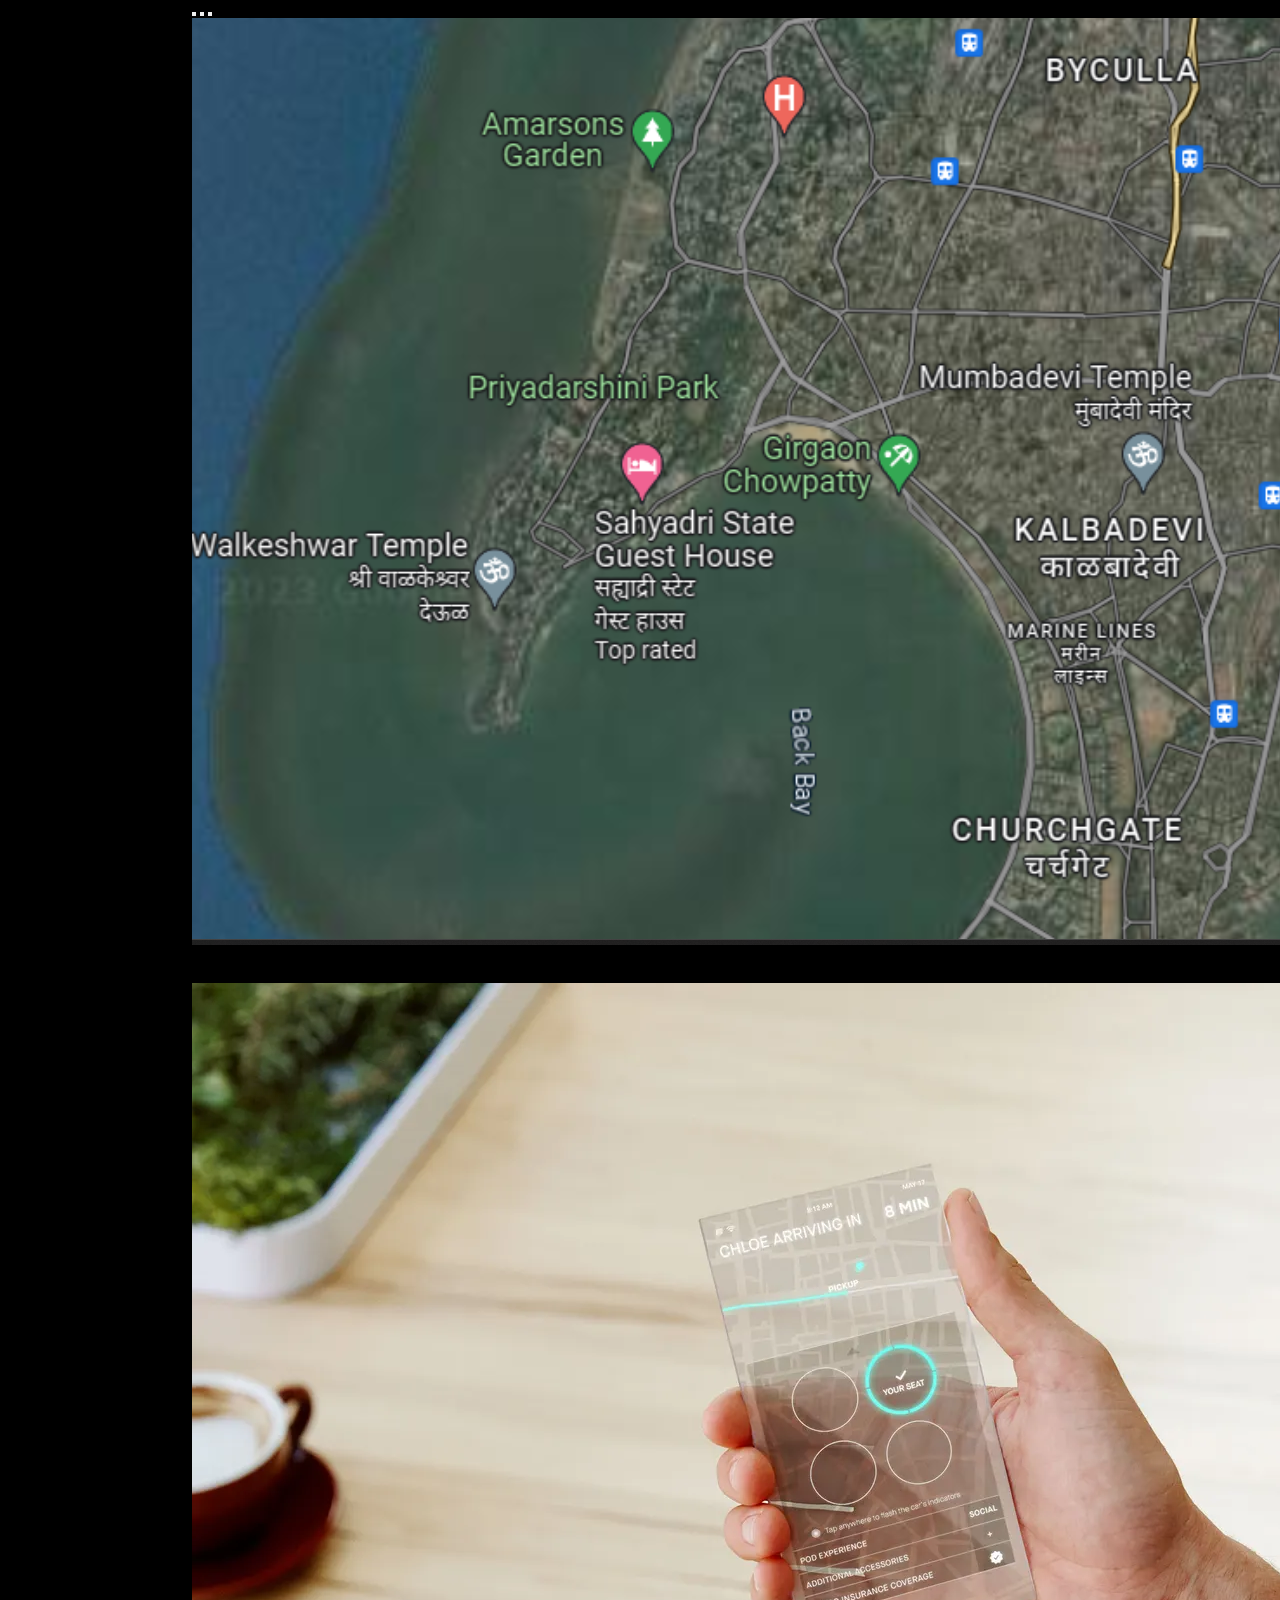
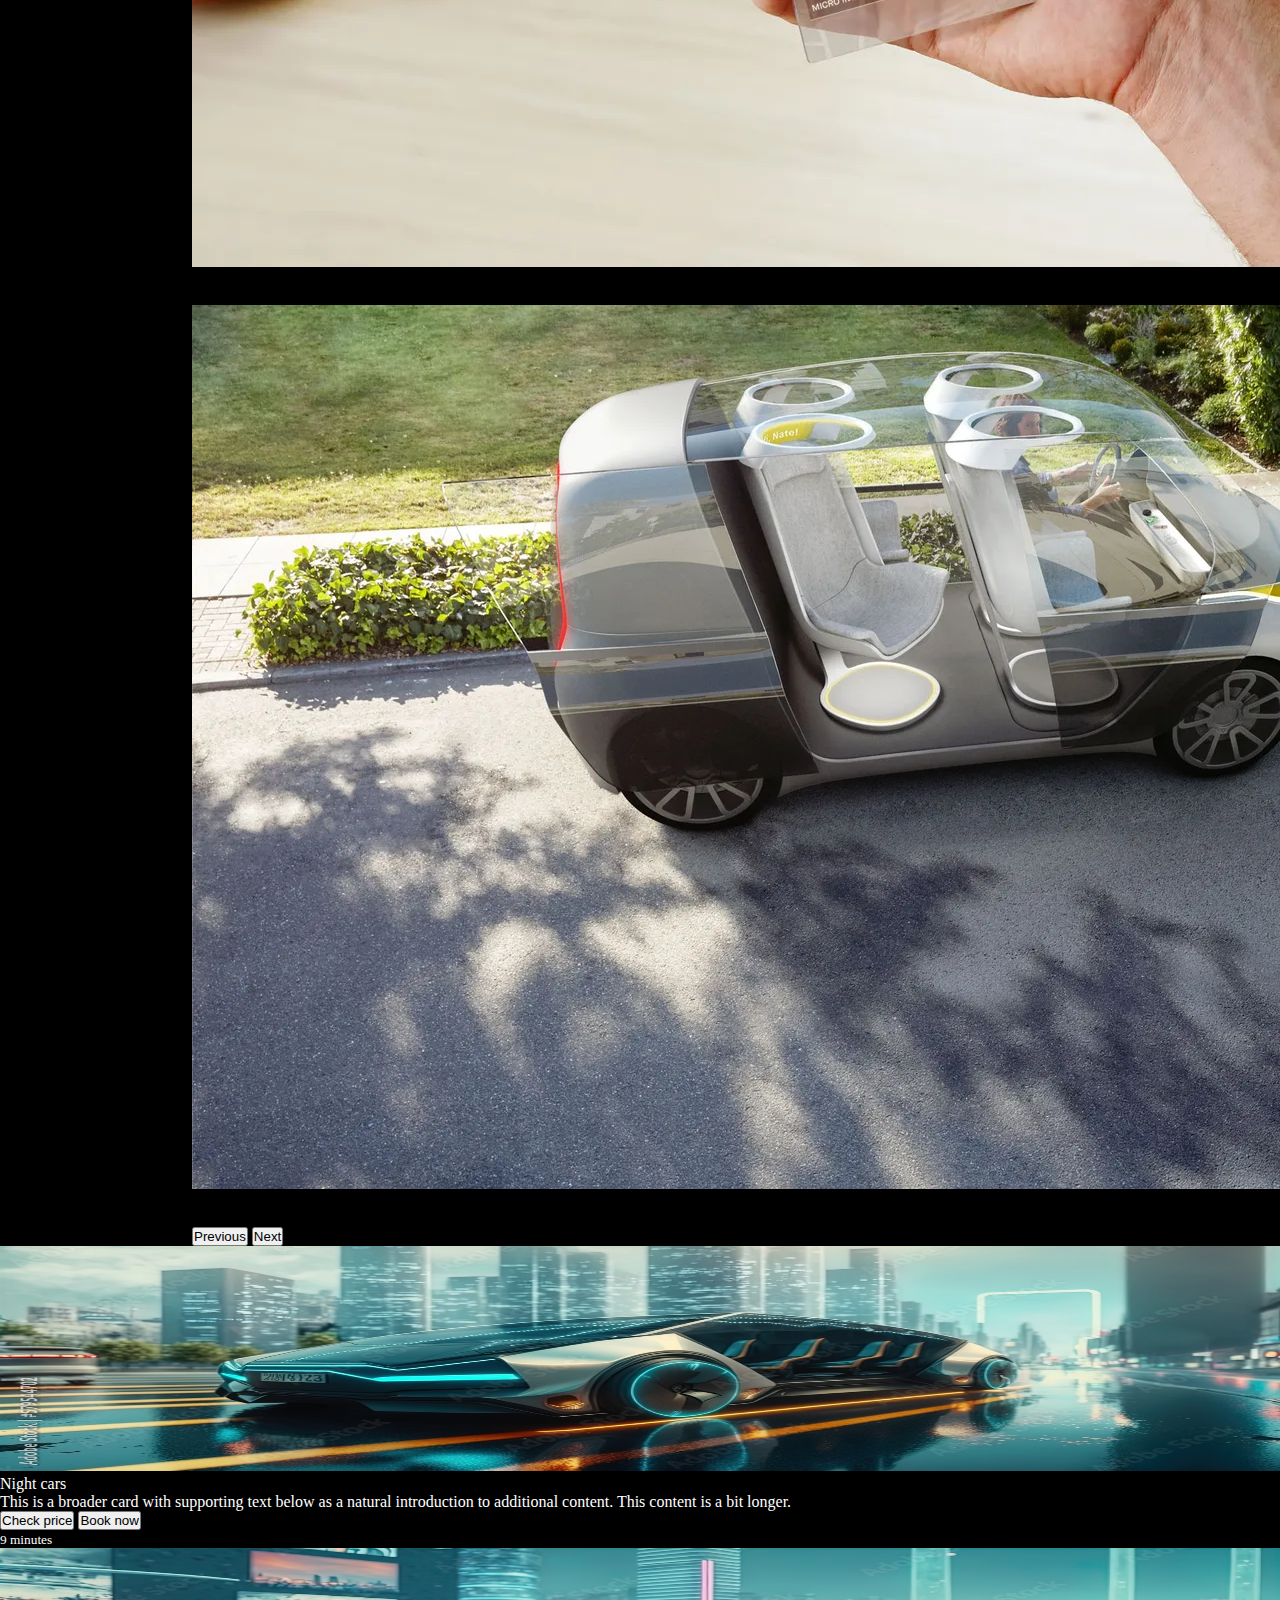
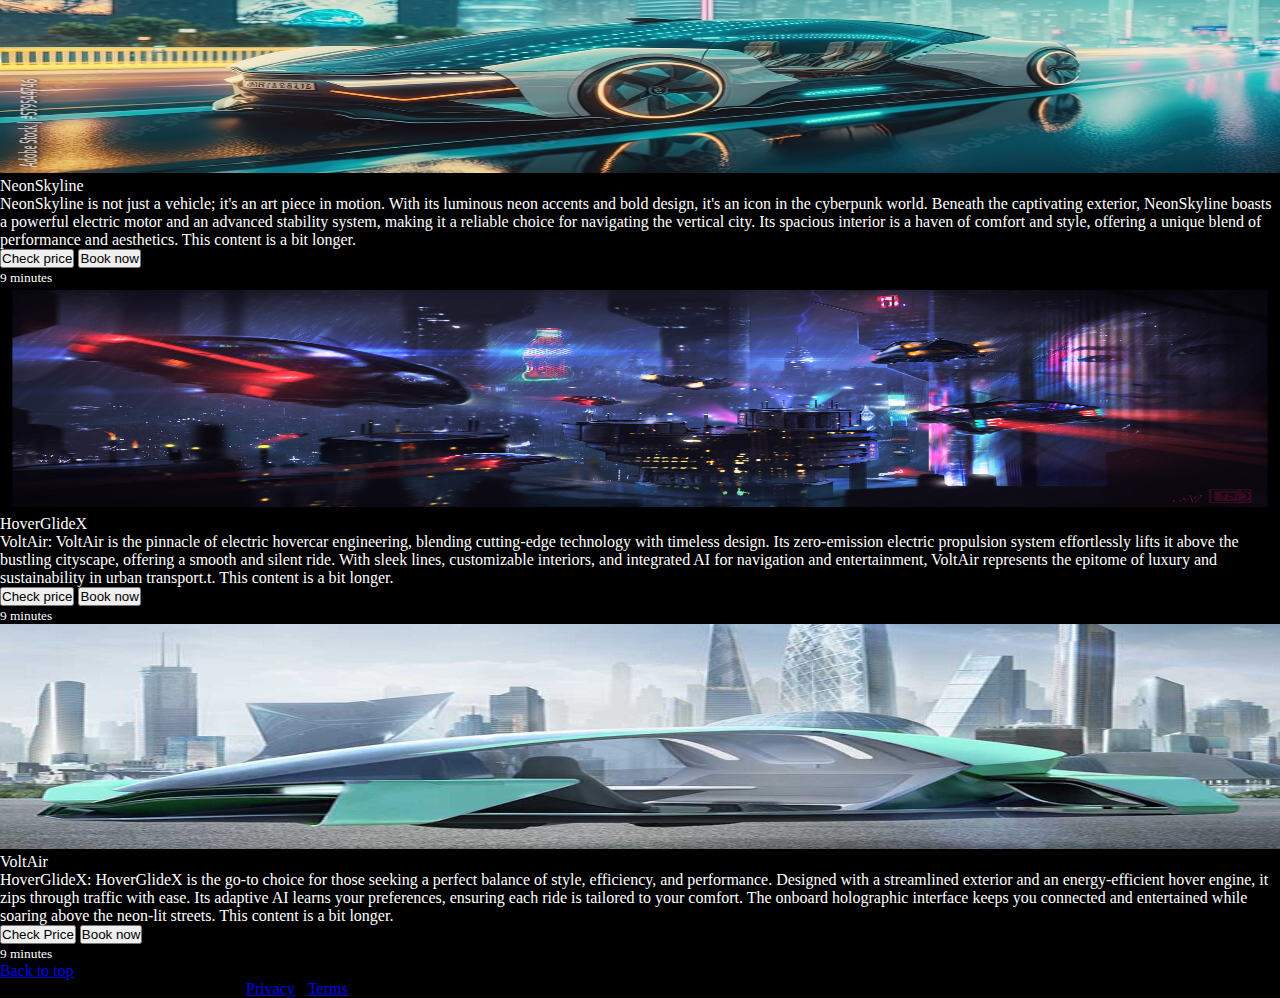
<file: cars.html>
<!DOCTYPE html>
<html lang="en">
  <!-- head -->
  <head>
    <meta charset="UTF-8" />
    <meta name="viewport" content="width=device-width, initial-scale=1.0" />
    <title>transport</title>
    <link rel="stylesheet" href="styles.css" />
    <link
      href="https://cdn.jsdelivr.net/npm/bootstrap@5.3.1/dist/css/bootstrap.min.css"
      rel="stylesheet"
      integrity="sha384-4bw+/aepP/YC94hEpVNVgiZdgIC5+VKNBQNGCHeKRQN+PtmoHDEXuppvnDJzQIu9"
      crossorigin="anonymous"
    />
  </head>

  <!-- body -->
  <body class="body">
    <!-- navbar -->
    <!-- <nav class="flex" id="nav">
      <div>
        <img id="logo" class="flex" src="Screenshot (59).png" alt="logo" />
      </div>
      <div class="flex" id="navcontent">
        <h4>Home</h4>
        <h4>cabs</h4>
        <h4>transport</h4>
        <h4>Contact</h4>
      </div>
    </nav> -->

    <!-- pannel -->
    <div class="pannel">
      <div id="carouselExampleCaptions" class="carousel slide">
        <div class="carousel-indicators">
          <button
            type="button"
            data-bs-target="#carouselExampleCaptions"
            data-bs-slide-to="0"
            class="active"
            aria-current="true"
            aria-label="Slide 1"
          ></button>
          <button
            type="button"
            data-bs-target="#carouselExampleCaptions"
            data-bs-slide-to="1"
            aria-label="Slide 2"
          ></button>
          <button
            type="button"
            data-bs-target="#carouselExampleCaptions"
            data-bs-slide-to="2"
            aria-label="Slide 3"
          ></button>
        </div>
        <div class="carousel-inner">
          <div class="carousel-item active">
            <img
              src="map.png"
              style="image-orientation: cover"
              class="d-block w-100"
              alt="..."
            />
            <div class="carousel-caption d-none d-md-block">
              <h5>OUR CAB SERVICES</h5>
              <p>
                Some representative placeholder content for the first slide.
              </p>
            </div>
          </div>
          <div class="carousel-item">
            <img src="./bg - Copy/Shot03.webp" class="d-block w-100" alt="..." />
            <div class="carousel-caption d-none d-md-block">
              <h5>Second slide label</h5>
              <p>
                Some representative placeholder content for the second slide.
              </p>
            </div>
          </div>
          <div class="carousel-item">
            <img src="./bg - Copy/Shot01.webp" class="d-block w-100" alt="..." />
            <div class="carousel-caption d-none d-md-block text-danger">
              <h5>Third slide label</h5>
              <p>
                Some representative placeholder content for the third slide.
              </p>
            </div>
          </div>
        </div>
        <button
          class="carousel-control-prev"
          type="button"
          data-bs-target="#carouselExampleCaptions"
          data-bs-slide="prev"
        >
          <span class="carousel-control-prev-icon" aria-hidden="true"></span>
          <span class="visually-hidden">Previous</span>
        </button>
        <button
          class="carousel-control-next"
          type="button"
          data-bs-target="#carouselExampleCaptions"
          data-bs-slide="next"
        >
          <span class="carousel-control-next-icon" aria-hidden="true"></span>
          <span class="visually-hidden">Next</span>
        </button>
      </div>
    </div>

    <!-- cards -->
    <section>
      <div class="album py-5 bg-body-dark" style="background-color: black">
        <div class="container" style="background-color: black">
          <div class="row row-cols-1 row-cols-sm-2 row-cols-md-2 g-3">
            <div class="col">
              <div class="card shadow-sm">
                <img
                  src="./bg - Copy/1000_F_579544702_j5wFGkir0cuNgsj0sOiRf2OU3BuWrAn3.jpg"
                  class="bd-placeholder-img card-img-top"
                  width="100%"
                  height="225"
                  xmlns="http://www.w3.org/2000/svg"
                  role="img"
                  aria-label="Placeholder: Thumbnail"
                  preserveAspectRatio="xMidYMid slice"
                  focusable="false"
                />
                <title>Placeholder</title>
                <rect width="100%" height="100%" fill="#55595c"></rect>
                <text
                  x="50%"
                  y="50%"
                  fill="#eceeef"
                  dy=".3em"
                  class="custom-card-bg"
                  >Night cars</text
                >

                <div class="card-body custom-card-bg">
                  <p class="card-text text-light">
                    <font style="vertical-align: inherit"
                      ><font style="vertical-align: inherit"
                        >This is a broader card with supporting text below as a
                        natural introduction to additional content. </font
                      ><font style="vertical-align: inherit"
                        >This content is a bit longer.</font
                      ></font
                    >
                  </p>
                  <div
                    class="d-flex justify-content-between align-items-center"
                  >
                    <div class="btn-group">
                      <button
                        type="button"
                        class="btn btn-sm btn-outline-secondary"
                      >
                        <font style="vertical-align: inherit"
                          ><font style="vertical-align: inherit"
                            >Check price</font
                          ></font
                        >
                      </button>
                      <button
                        type="button"
                        class="btn btn-sm btn-outline-secondary"
                      >
                        <font style="vertical-align: inherit"
                          ><font style="vertical-align: inherit"
                            >Book now</font
                          ></font
                        >
                      </button>
                    </div>
                    <small class="text-body-secondary"
                      ><font style="vertical-align: inherit"
                        ><font style="vertical-align: inherit"
                          >9 minutes</font
                        ></font
                      ></small
                    >
                  </div>
                </div>
              </div>
            </div>
            <div class="col">
              <div class="card shadow-sm">
                <img
                  src="./bg - Copy/1000_F_579544746_9EUFQMNh1SwgE07wUBSqNpetTOmXvR1h (1).jpg"
                  class="bd-placeholder-img card-img-top"
                  width="100%"
                  height="225"
                  xmlns="http://www.w3.org/2000/svg"
                  role="img"
                  aria-label="Placeholder: Thumbnail"
                  preserveAspectRatio="xMidYMid slice"
                  focusable="false"
                />
                <title>Placeholder</title>
                <rect width="100%" height="100%" fill="#55595c"></rect>
                <text
                  x="50%"
                  y="50%"
                  fill="#eceeef"
                  dy=".3em"
                  class="custom-card-bg"
                  >NeonSkyline </text
                >

                <div class="card-body custom-card-bg">
                  <p class="card-text text-light ">
                    <font style="vertical-align: inherit"
                      ><font style="vertical-align: inherit"
                        >NeonSkyline is not just a vehicle; it's an art piece in motion. With its luminous neon accents and bold design, it's an icon in the cyberpunk world. Beneath the captivating exterior, NeonSkyline boasts a powerful electric motor and an advanced stability system, making it a reliable choice for navigating the vertical city. Its spacious interior is a haven of comfort and style, offering a unique blend of performance and aesthetics. </font
                      ><font style="vertical-align: inherit"
                        >This content is a bit longer.</font
                      ></font
                    >
                  </p>
                  <div
                    class="d-flex justify-content-between align-items-center"
                  >
                    <div class="btn-group">
                      <button
                        type="button"
                        class="btn btn-sm btn-outline-secondary"
                      >
                        <font style="vertical-align: inherit"
                          ><font style="vertical-align: inherit"
                            >Check price</font
                          ></font
                        >
                      </button>
                      <button
                        type="button"
                        class="btn btn-sm btn-outline-secondary"
                      >
                        <font style="vertical-align: inherit"
                          ><font style="vertical-align: inherit"
                            >Book now</font
                          ></font
                        >
                      </button>
                    </div>
                    <small class="text-body-secondary"
                      ><font style="vertical-align: inherit"
                        ><font style="vertical-align: inherit"
                          >9 minutes</font
                        ></font
                      ></small
                    >
                  </div>
                </div>
              </div>
            </div>

            <div class="col">
              <div class="card shadow-sm text-light">
                <img
                  src="./bg - Copy/468711-cyberpunk-science-fiction-flying-car-night-city.jpg"
                  class="bd-placeholder-img card-img-top"
                  width="100%"
                  height="225"
                  xmlns="http://www.w3.org/2000/svg"
                  role="img"
                  aria-label="Placeholder: Thumbnail"
                  preserveAspectRatio="xMidYMid slice"
                  focusable="false"
                />
                <title>Placeholder</title>
                <rect width="100%" height="100%" fill="#55595c"></rect>
                <text
                  x="50%"
                  y="50%"
                  fill="#eceeef"
                  dy=".3em"
                  class="custom-card-bg"
                  >HoverGlideX</text
                >

                <div class="card-body custom-card-bg">
                  <p class="card-text">
                    <font style="vertical-align: inherit"
                      ><font style="vertical-align: inherit"
                        >VoltAir:
                        VoltAir is the pinnacle of electric hovercar engineering, blending cutting-edge technology with timeless design. Its zero-emission electric propulsion system effortlessly lifts it above the bustling cityscape, offering a smooth and silent ride. With sleek lines, customizable interiors, and integrated AI for navigation and entertainment, VoltAir represents the epitome of luxury and sustainability in urban transport.t. </font
                      ><font style="vertical-align: inherit"
                        >This content is a bit longer.</font
                      ></font
                    >
                  </p>
                  <div
                    class="d-flex justify-content-between align-items-center"
                  >
                    <div class="btn-group">
                      <button
                        type="button"
                        class="btn btn-sm btn-outline-secondary"
                      >
                        <font style="vertical-align: inherit"
                          ><font style="vertical-align: inherit"
                            >Check price</font
                          ></font
                        >
                      </button>
                      <button
                        type="button"
                        class="btn btn-sm btn-outline-secondary"
                      >
                        <font style="vertical-align: inherit"
                          ><font style="vertical-align: inherit"
                            >Book now</font
                          ></font
                        >
                      </button>
                    </div>
                    <small class="text-body-secondary"
                      ><font style="vertical-align: inherit"
                        ><font style="vertical-align: inherit"
                          >9 minutes</font
                        ></font
                      ></small
                    >
                  </div>
                </div>
              </div>
            </div>
            <div class="col">
              <div class="card shadow-sm">
                <img
                  src="./bg - Copy/flying-car-1280x720.jpg"
                  class="bd-placeholder-img card-img-top"
                  width="100%"
                  height="225"
                  xmlns="http://www.w3.org/2000/svg"
                  role="img"
                  aria-label="Placeholder: Thumbnail"
                  preserveAspectRatio="xMidYMid slice"
                  focusable="false"
                />
                <title>Placeholder</title>
                <rect width="100%" height="100%" fill="#55595c"></rect>
                <text
                  x="50%"
                  y="50%"
                  fill="#eceeef"
                  dy=".3em"
                  class="custom-card-bg"
                  >VoltAir</text
                >

                <div class="card-body custom-card-bg">
                  <p class="card-text text-light">
                    <font style="vertical-align: inherit"
                      ><font style="vertical-align: inherit"
                        >HoverGlideX:
                        HoverGlideX is the go-to choice for those seeking a perfect balance of style, efficiency, and performance. Designed with a streamlined exterior and an energy-efficient hover engine, it zips through traffic with ease. Its adaptive AI learns your preferences, ensuring each ride is tailored to your comfort. The onboard holographic interface keeps you connected and entertained while soaring above the neon-lit streets. </font
                      ><font style="vertical-align: inherit"
                        >This content is a bit longer.</font
                      ></font
                    >
                  </p>
                  <div
                    class="d-flex justify-content-between align-items-center"
                  >
                    <div class="btn-group">
                      <button
                        type="button"
                        class="btn btn-sm btn-outline-secondary"
                      >
                        <font style="vertical-align: inherit"
                          ><font style="vertical-align: inherit"
                            > Check Price</font
                          ></font
                        >
                      </button>
                      <button
                        type="button"
                        class="btn btn-sm btn-outline-secondary"
                      >
                        <font style="vertical-align: inherit"
                          ><font style="vertical-align: inherit"
                            >Book now </font
                          ></font
                        >
                      </button>
                    </div>
                    <small class="text-body-secondary"
                      ><font style="vertical-align: inherit"
                        ><font style="vertical-align: inherit"
                          >9 minutes</font
                        ></font
                      ></small
                    >
                  </div>
                </div>
              </div>
            </div>
          </div>
        </div>
      </div>
    </section>

    <!-- footer -->
    <footer class="container">
      <p class="float-end"><a href="#">Back to top</a></p>
      <p>
        © 2023–2024 MPR's Company, Inc. · <a href="#">Privacy</a> ·
        <a href="#">Terms</a>
      </p>
    </footer>
    <!-- script -->
    <script
      src="https://cdn.jsdelivr.net/npm/bootstrap@5.3.1/dist/js/bootstrap.bundle.min.js"
      integrity="sha384-HwwvtgBNo3bZJJLYd8oVXjrBZt8cqVSpeBNS5n7C8IVInixGAoxmnlMuBnhbgrkm"
      crossorigin="anonymous"
    ></script>
  </body>
</html>
</file>
<file: styles.css>
*{
    margin: 0;
    padding: 0;
}

#logo{
height: 20px;
display: flex;
justify-content: flex-start;
padding-left: 100%;
}

.flex{
    display: flex;
    
    gap: 50px;
    align-items: center;
}
#navcontent{
    display: flex;
    margin: auto;
    align-items: center;
    justify-self: auto;
}
#nav{
    background: #000;
    color: white;
}

.pannel{
    margin: auto;
    width: 70%;
}
.body{
    background: #000;
}

.insidecard{
    margin: auto;
    justify-content: center;
    align-items: center;
    
}
/* .cards{
    margin: auto;
    width: auto;
} */

.option{
    display: flex;
    justify-content: center;
    align-content: center;
    width: 70%;
    margin: auto;
    background-color: #000000;
}
.container{
    background: rgb(0, 0, 0);
    margin: auto;
    width: 100%;
}

.sections{
    width: 100%;
    margin: auto;
}
.custom-card-bg {
    background-color: black;
    color: white; /* Change text color to white for better readability on a dark background */
  }
</file>
